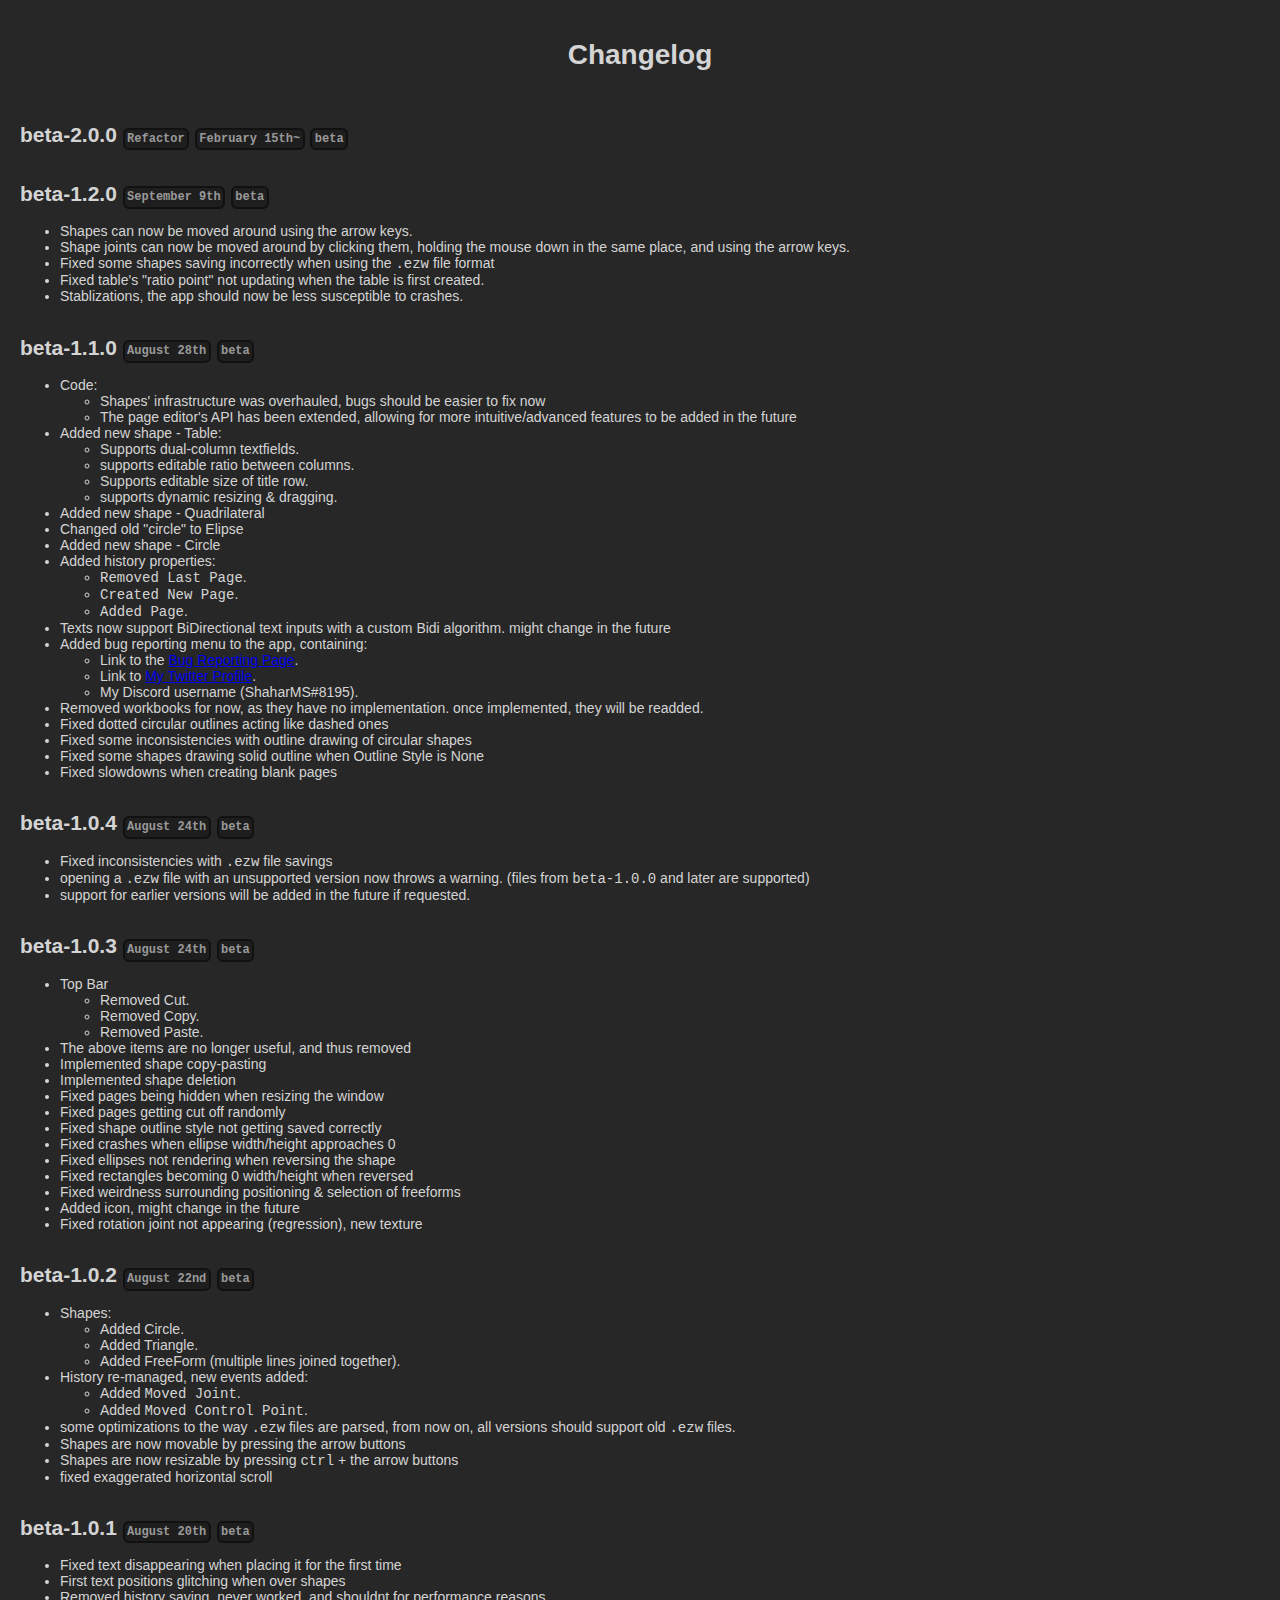
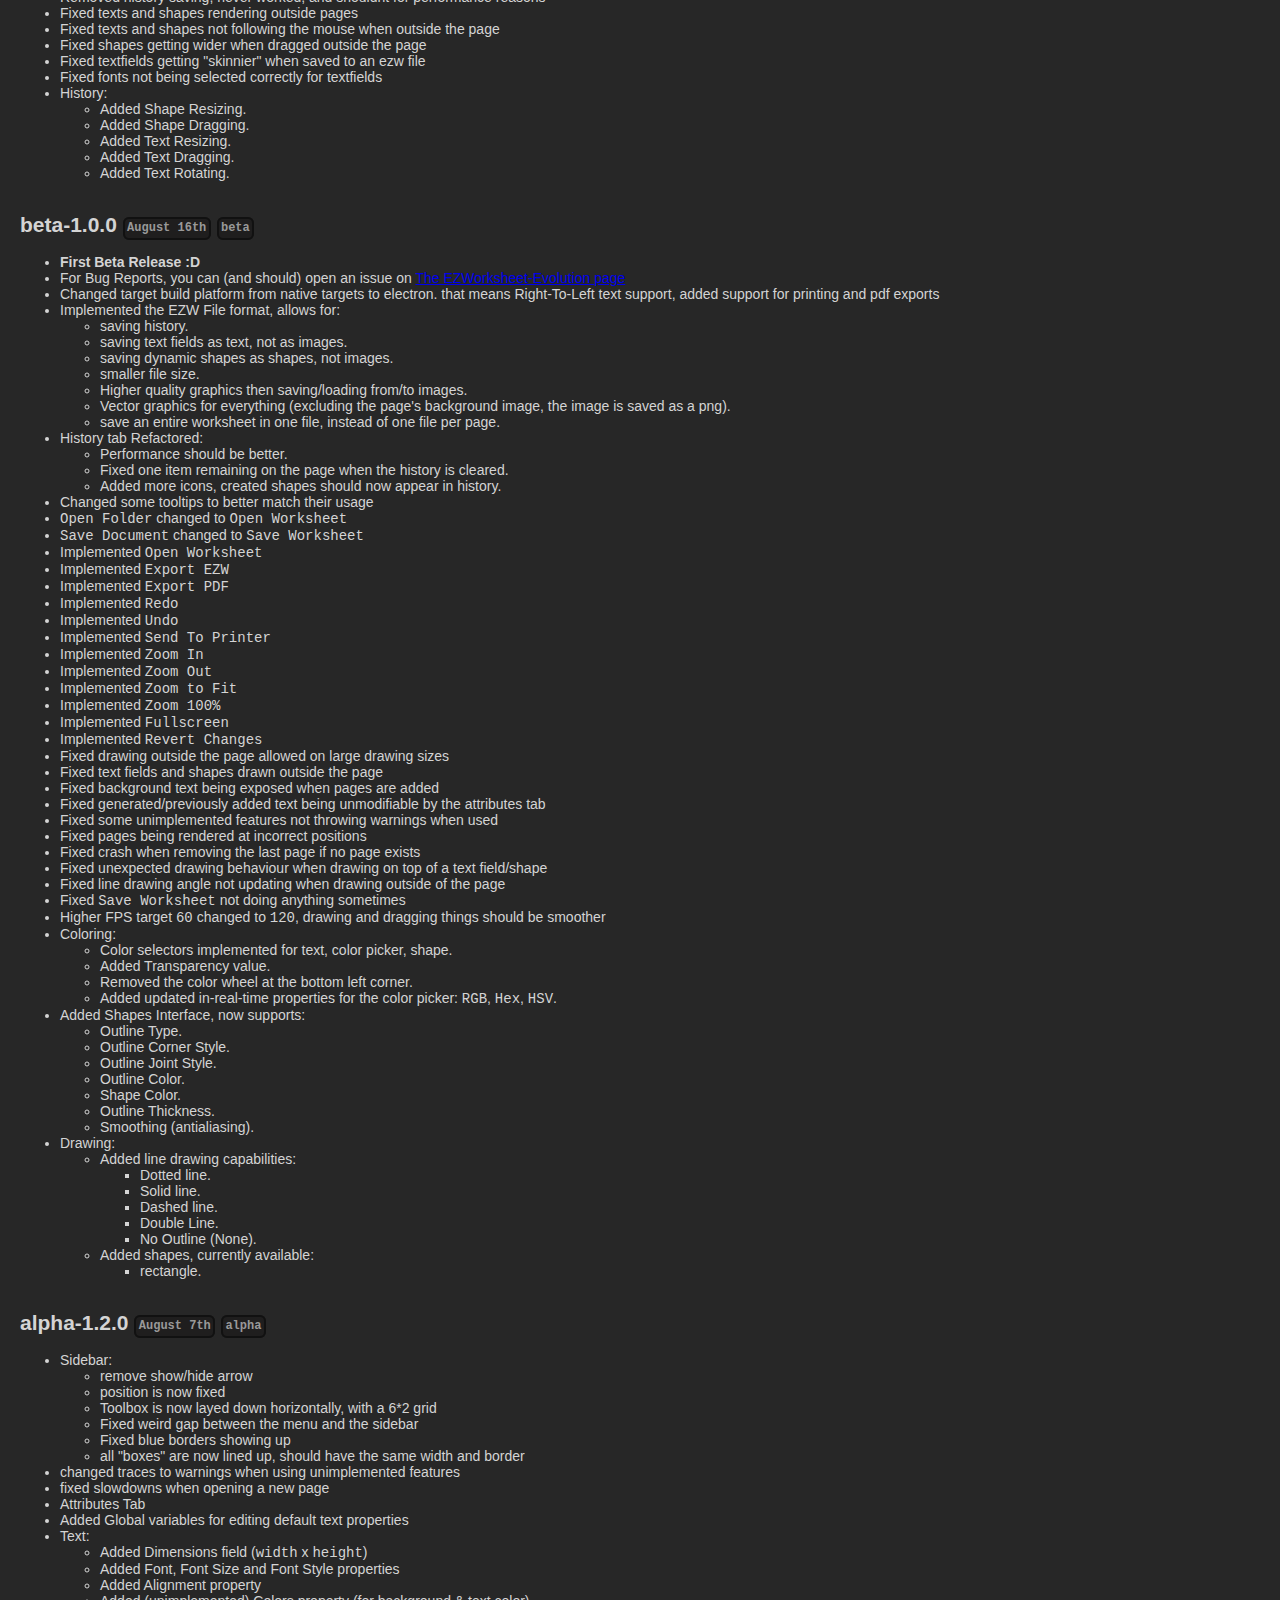
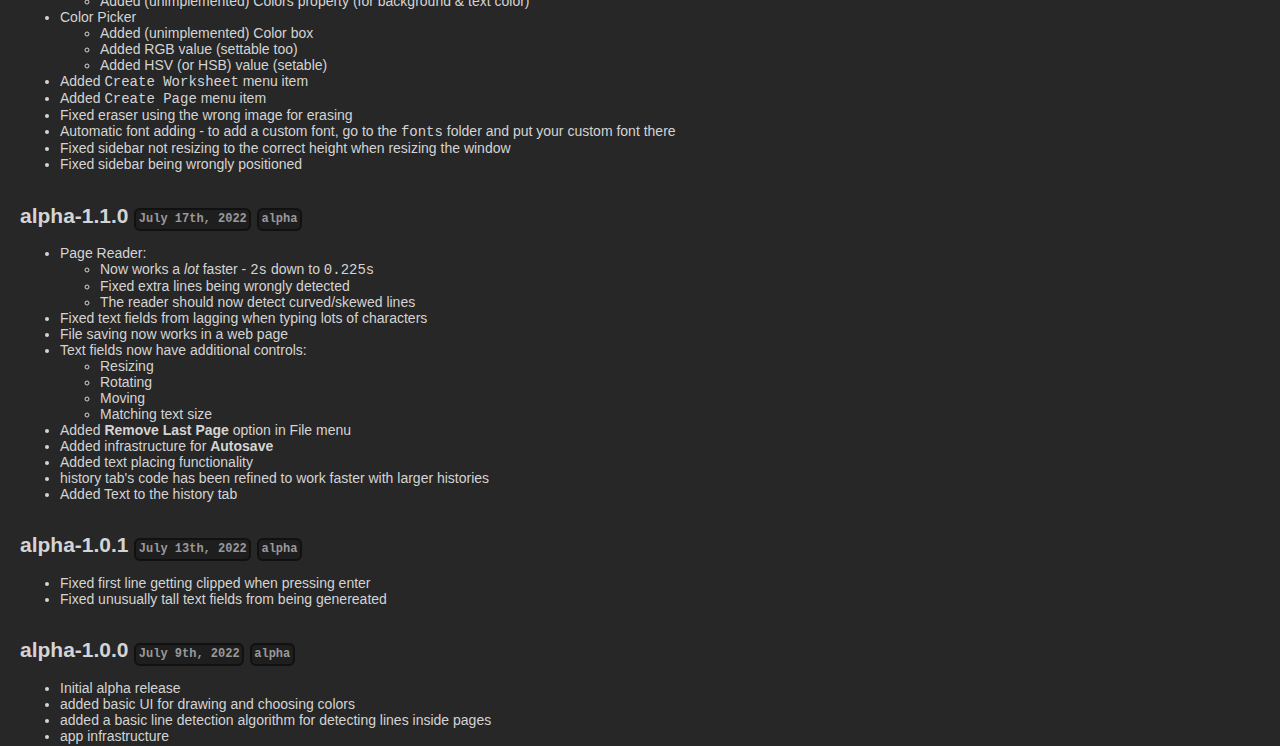
<file: changelog.html>
<!DOCTYPE html>
<html lang="en">

<head>
    <meta charset="UTF-8">
    <meta http-equiv="X-UA-Compatible" content="IE=edge">
    <meta name="viewport" content="width=device-width, initial-scale=1.0">
    <title>EZWorksheet | Changelog</title>
    <link rel="stylesheet" href="./old code/style.css">
</head>

<body>

    <div style="margin: 20px;">
        <div style="display: flex; justify-content: center;">
            <h1>Changelog</h1>
        </div>
        <br>
        <div style="display: flex; flex-direction: column-reverse;">
            <div>
                <h2>alpha-1.0.0 <small>July 9th, 2022</small> <small>alpha</small></h2>
                <ul>
                    <li>Initial alpha release</li>
                    <li>added basic UI for drawing and choosing colors</li>
                    <li>added a basic line detection algorithm for detecting lines inside pages</li>
                    <li>app infrastructure</li>
                </ul>
            </div>
            <div>
                <h2>alpha-1.0.1 <small>July 13th, 2022</small> <small>alpha</small></h2>
                <ul>
                    <li>Fixed first line getting clipped when pressing enter</li>
                    <li>Fixed unusually tall text fields from being genereated</li>
                </ul>
            </div>
            <div>
                <h2>alpha-1.1.0 <small>July 17th, 2022</small> <small>alpha</small></h2>
                <ul>
                    <li>Page Reader:
                        <ul>
                            <li>Now works a <i>lot</i> faster - <code>2s</code> down to <code>0.225s</code></li>
                            <li>Fixed extra lines being wrongly detected</li>
                            <li>The reader should now detect curved/skewed lines</li>
                        </ul>
                    </li>
                    <li>Fixed text fields from lagging when typing lots of characters</li>
                    <li>File saving now works in a web page</li>
                    <li>Text fields now have additional controls:
                        <ul>
                            <li>Resizing</li>
                            <li>Rotating</li>
                            <li>Moving</li>
                            <li>Matching text size</li>
                        </ul>
                    </li>
                    <li>Added <b>Remove Last Page</b> option in File menu</li>
                    <li>Added infrastructure for <b>Autosave</b></li>
                    <li>Added text placing functionality</li>
                    <li>history tab's code has been refined to work faster with larger histories</li>
                    <li>Added Text to the history tab</li>
                </ul>
            </div>
            <div>
                <h2>alpha-1.2.0 <small>August 7th</small> <small>alpha</small></h2>
                <ul>
                    <li>Sidebar:
                        <ul>
                            <li>remove show/hide arrow</li>
                            <li>position is now fixed</li>
                            <li>Toolbox is now layed down horizontally, with a 6*2 grid</li>
                            <li>Fixed weird gap between the menu and the sidebar</li>
                            <li>Fixed blue borders showing up</li>
                            <li>all "boxes" are now lined up, should have the same width and border</li>
                        </ul>
                    </li>
                    <li>changed traces to warnings when using unimplemented features</li>
                    <li>fixed slowdowns when opening a new page</li>
                    <li>Attributes Tab
                    <li>Added Global variables for editing default text properties</li>
                    <li>Text:
                        <ul>
                            <li>Added Dimensions field (<code>width</code> x <code>height</code>)</li>
                            <li>Added Font, Font Size and Font Style properties</li>
                            <li>Added Alignment property</li>
                            <li>Added (unimplemented) Colors property (for background & text color)</li>
                        </ul>
                    </li>
                    <li>Color Picker
                        <ul>
                            <li>Added (unimplemented) Color box</li>
                            <li>Added RGB value (settable too)</li>
                            <li>Added HSV (or HSB) value (setable)</li>
                        </ul>
                    </li>
                    </li>
                    <li>Added <code>Create Worksheet</code> menu item</li>
                    <li>Added <code>Create Page</code> menu item</li>
                    <li>Fixed eraser using the wrong image for erasing</li>
                    <li>Automatic font adding - to add a custom font, go to the <code>fonts</code> folder and put your
                        custom font there</li>
                    <li>Fixed sidebar not resizing to the correct height when resizing the window</li>
                    <li>Fixed sidebar being wrongly positioned</li>
                </ul>
            </div>
            <div>
                <h2>beta-1.0.0 <small>August 16th</small> <small>beta</small></h2>
                <ul>
                    <li><b>First Beta Release :D</b></li>
                    <li>For Bug Reports, you can (and should) open an issue on <a
                            href="https://github.com/ShaharMS/EZWorksheet-Evolution/issues">The EZWorksheet-Evolution
                            page</a></li>
                    <li>Changed target build platform from native targets to electron. that means Right-To-Left text
                        support, added support for printing and pdf exports</li>
                    <li>Implemented the EZW File format, allows for:
                        <ul>
                            <li>saving history.</li>
                            <li>saving text fields as text, not as images.</li>
                            <li>saving dynamic shapes as shapes, not images.</li>
                            <li>smaller file size.</li>
                            <li>Higher quality graphics then saving/loading from/to images.</li>
                            <li>Vector graphics for everything (excluding the page's background image, the image is
                                saved as a png).</li>
                            <li>save an entire worksheet in one file, instead of one file per page.</li>
                        </ul>
                    </li>
                    <li>History tab Refactored:
                        <ul>
                            <li>Performance should be better.</li>
                            <li>Fixed one item remaining on the page when the history is cleared.</li>
                            <li>Added more icons, created shapes should now appear in history.</li>
                        </ul>
                    </li>
                    <li>Changed some tooltips to better match their usage</li>
                    <li><code>Open Folder</code> changed to <code>Open Worksheet</code></li>
                    <li><code>Save Document</code> changed to <code>Save Worksheet</code></li>
                    <li>Implemented <code>Open Worksheet</code></li>
                    <li>Implemented <code>Export EZW</code></li>
                    <li>Implemented <code>Export PDF</code></li>
                    <li>Implemented <code>Redo</code></li>
                    <li>Implemented <code>Undo</code></li>
                    <li>Implemented <code>Send To Printer</code></li>
                    <li>Implemented <code>Zoom In</code></li>
                    <li>Implemented <code>Zoom Out</code></li>
                    <li>Implemented <code>Zoom to Fit</code></li>
                    <li>Implemented <code>Zoom 100%</code></li>
                    <li>Implemented <code>Fullscreen</code></li>
                    <li>Implemented <code>Revert Changes</code></li>
                    <li>Fixed drawing outside the page allowed on large drawing sizes</li>
                    <li>Fixed text fields and shapes drawn outside the page</li>
                    <li>Fixed background text being exposed when pages are added</li>
                    <li>Fixed generated/previously added text being unmodifiable by the attributes tab</li>
                    <li>Fixed some unimplemented features not throwing warnings when used</li>
                    <li>Fixed pages being rendered at incorrect positions</li>
                    <li>Fixed crash when removing the last page if no page exists</li>
                    <li>Fixed unexpected drawing behaviour when drawing on top of a text field/shape</li>
                    <li>Fixed line drawing angle not updating when drawing outside of the page</li>
                    <li>Fixed <code>Save Worksheet</code> not doing anything sometimes</li>
                    <li>Higher FPS target <code>60</code> changed to <code>120</code>, drawing and dragging things
                        should be smoother</li>
                    <li>Coloring:
                        <ul>
                            <li>Color selectors implemented for text, color picker, shape.</li>
                            <li>Added Transparency value.</li>
                            <li>Removed the color wheel at the bottom left corner.</li>
                            <li>Added updated in-real-time properties for the color picker: <code>RGB</code>,
                                <code>Hex</code>, <code>HSV</code>.
                            </li>
                        </ul>
                    </li>
                    <li>Added Shapes Interface, now supports:
                        <ul>
                            <li>Outline Type.</li>
                            <li>Outline Corner Style.</li>
                            <li>Outline Joint Style.</li>
                            <li>Outline Color.</li>
                            <li>Shape Color.</li>
                            <li>Outline Thickness.</li>
                            <li>Smoothing (antialiasing).</li>
                        </ul>
                    </li>
                    <li>Drawing:
                        <ul>
                            <li>Added line drawing capabilities:
                                <ul>
                                    <li>Dotted line.</li>
                                    <li>Solid line.</li>
                                    <li>Dashed line.</li>
                                    <li>Double Line.</li>
                                    <li>No Outline (None).</li>
                                </ul>
                            </li>
                            <li>Added shapes, currently available:
                                <ul>
                                    <li>rectangle.</li>
                                </ul>
                            </li>
                        </ul>
                    </li>
                </ul>
            </div>
            <div>
                <h2>beta-1.0.1 <small>August 20th</small> <small>beta</small></h2>
                <ul>
                    <li>Fixed text disappearing when placing it for the first time</li>
                    <li>First text positions glitching when over shapes</li>
                    <li>Removed history saving, never worked, and shouldnt for performance reasons</li>
                    <li>Fixed texts and shapes rendering outside pages</li>
                    <li>Fixed texts and shapes not following the mouse when outside the page</li>
                    <li>Fixed shapes getting wider when dragged outside the page</li>
                    <li>Fixed textfields getting "skinnier" when saved to an ezw file</li>
                    <li>Fixed fonts not being selected correctly for textfields</li>
                    <li>History:
                        <ul>
                            <li>Added Shape Resizing.</li>
                            <li>Added Shape Dragging.</li>
                            <li>Added Text Resizing.</li>
                            <li>Added Text Dragging.</li>
                            <li>Added Text Rotating.</li>
                        </ul>
                    </li>
                </ul>
            </div>
            <div>
                <h2>beta-1.0.2 <small>August 22nd</small> <small>beta</small></h2>
                <ul>
                    <li>Shapes:
                        <ul>
                            <li>Added Circle.</li>
                            <li>Added Triangle.</li>
                            <li>Added FreeForm (multiple lines joined together).</li>
                        </ul>
                    </li>
                    <li>History re-managed, new events added:
                        <ul>
                            <li>Added <code>Moved Joint</code>.</li>
                            <li>Added <code>Moved Control Point</code>.</li>
                        </ul>
                    </li>
                    <li>some optimizations to the way <code>.ezw</code> files are parsed, from now on, all versions
                        should support old <code>.ezw</code> files.</li>
                    <li>Shapes are now movable by pressing the arrow buttons</li>
                    <li>Shapes are now resizable by pressing <code>ctrl</code> + the arrow buttons</li>
                    <li>fixed exaggerated horizontal scroll</li>
                </ul>
            </div>
            <div>
                <h2>beta-1.0.3 <small>August 24th</small> <small>beta</small></h2>
                <ul>
                    <li>Top Bar
                        <ul>
                            <li>Removed Cut.</li>
                            <li>Removed Copy.</li>
                            <li>Removed Paste.</li>
                        </ul>
                    </li>
                    <li>The above items are no longer useful, and thus removed</li>
                    <li>Implemented shape copy-pasting</li>
                    <li>Implemented shape deletion</li>
                    <li>Fixed pages being hidden when resizing the window</li>
                    <li>Fixed pages getting cut off randomly</li>
                    <li>Fixed shape outline style not getting saved correctly</li>
                    <li>Fixed crashes when ellipse width/height approaches 0</li>
                    <li>Fixed ellipses not rendering when reversing the shape</li>
                    <li>Fixed rectangles becoming 0 width/height when reversed</li>
                    <li>Fixed weirdness surrounding positioning & selection of freeforms</li>
                    <li>Added icon, might change in the future</li>
                    <li>Fixed rotation joint not appearing (regression), new texture</li>
                </ul>
            </div>
            <div>
                <h2>beta-1.0.4 <small>August 24th</small> <small>beta</small></h2>
                <ul>
                    <li>Fixed inconsistencies with <code>.ezw</code> file savings</li>
                    <li>opening a <code>.ezw</code> file with an unsupported version now throws a warning. (files from
                        <code>beta-1.0.0</code> and later are supported)
                    </li>
                    <li>support for earlier versions will be added in the future if requested.</li>
                </ul>
            </div>
            <div>
                <h2>beta-1.1.0 <small>August 28th</small> <small>beta</small></h2>
                <ul>
                    <li>Code:
                        <ul>
                            <li>Shapes' infrastructure was overhauled, bugs should be easier to fix now</li>
                            <li>The page editor's API has been extended, allowing for more intuitive/advanced features
                                to be added in the future</li>
                        </ul>
                    </li>
                    <li>Added new shape - Table:
                        <ul>
                            <li>Supports dual-column textfields.</li>
                            <li>supports editable ratio between columns.</li>
                            <li>Supports editable size of title row.</li>
                            <li>supports dynamic resizing & dragging.</li>
                        </ul>
                    </li>
                    <li>Added new shape - Quadrilateral</li>
                    <li>Changed old "circle" to Elipse</li>
                    <li>Added new shape - Circle</li>
                    <li>Added history properties:
                        <ul>
                            <li><code>Removed Last Page</code>.</li>
                            <li><code>Created New Page</code>.</li>
                            <li><code>Added Page</code>.</li>

                        </ul>
                    </li>
                    <li>Texts now support BiDirectional text inputs with a custom Bidi algorithm. might change in the
                        future</li>
                    <li>Added bug reporting menu to the app, containing:
                        <ul>
                            <li>Link to the <a href="https://github.com/ShaharMS/EZWorksheet-Evolution/issues">Bug
                                    Reporting Page</a>.</li>
                            <li>Link to <a href="https://twitter.com/MarcusShahar">My Twitter Profile</a>.</li>
                            <li>My Discord username (ShaharMS#8195).</li>
                        </ul>
                    </li>
                    <li>Removed workbooks for now, as they have no implementation. once implemented, they will be
                        readded.</li>
                    <li>Fixed dotted circular outlines acting like dashed ones</li>
                    <li>Fixed some inconsistencies with outline drawing of circular shapes</li>
                    <li>Fixed some shapes drawing solid outline when Outline Style is None</li>
                    <li>Fixed slowdowns when creating blank pages</li>
                </ul>
            </div>
            <div>
                <h2>beta-1.2.0 <small>September 9th</small> <small>beta</small></h2>
                <ul>
                    <li>Shapes can now be moved around using the arrow keys.</li>
                    <li>Shape joints can now be moved around by clicking them, holding the mouse down in the same place,
                        and using the arrow keys.</li>
                    <li>Fixed some shapes saving incorrectly when using the <code>.ezw</code> file format</li>
                    <li>Fixed table's "ratio point" not updating when the table is first created.</li>
                    <li>Stablizations, the app should now be less susceptible to crashes.</li>
                </ul>
            </div>
            <div>
                <h2>beta-2.0.0 <small>Refactor</small> <small>February 15th~</small> <small>beta</small></h2>
            </div>
        </div>

</body>

</html>
</file>
<file: old code/style.css>
body {
    background-color: #272727;
    color: rgb(212, 212, 212);
    font-family: "Helvetica Neue", Helvetica, Arial, sans-serif;
    font-size: 14px;
    padding: 0px;
    margin: 0px;
}

h2 small {
    font-size: 12px;
    color: #999;
    font-weight: bold;
    /*make this look like a codeblock with background and round outline*/
    padding: 0.2em;
    border-radius: 0.5em;
    border: 2px solid rgb(17, 17, 17);
    font-family: monospace;
    background-color: #1f1e1e;
    
}

.downloadButton .downloadIcon {
    filter: invert(97%) sepia(0%) saturate(141%) hue-rotate(191deg) brightness(88%) contrast(93%);
    height: 16px;
    margin: 0px;
    padding: 0px;
}

.downloadButton:hover {
    color: white;
    cursor: pointer;
}

.downloadButton:hover .downloadIcon {
    filter: invert(100%) sepia(0%) saturate(100%) hue-rotate(0deg) brightness(100%) contrast(100%);
}


.row {
    display: flex;
    flex-wrap: wrap;
    flex-direction: row;
}

.codeblock {
    padding: 0.2em;
    border-radius: 0.5em;
    border: 1px solid rgb(17, 17, 17);
    font-family: monospace;
    background-color: #1f1e1e;
}

table {
    border-collapse: collapse;
}

th {
    background-color: #efefef;
}

th,
td {
    padding: 4px;
    border: 1px solid #ccc;
}

td.outline {
    border-left: 2px dotted #06c;
    border-right: 2px dotted #06c;
}

tr:first-child>td.outline {
    border-top: 2px dotted #06c;
}

tr:last-child>td.outline {
    border-bottom: 2px dotted #06c;
}

th.outline {
    background-color: #99ccee;
    border: 2px dotted #06c
}

.container {
    width: 100%;
    display: flex;
    flex-direction: row;
    column-gap: 50px;
}

.containerCell {
    padding-left: 20px;
    width: 50%;
    height: 100vh;
    overflow: auto;
    display: flex;
    flex-direction: column;
    column-gap: 50px;
}

#changelog {
    border-left: #efefef solid 1px;
}

@media screen and (max-width: 700px) {
    table {
        width: 100%;
    }
    th,
    td {
        padding: 4px;
        border: 1px solid #ccc;
    }
    td.outline {
        border-left: 2px dotted #06c;
        border-right: 2px dotted #06c;
    }
    tr:first-child>td.outline {
        border-top: 2px dotted #06c;
    }
    tr:last-child>td.outline {
        border-bottom: 2px dotted #06c;
    }
    th.outline {
        background-color: #99ccee;
        border: 2px dotted #06c
    }
    
    .container {
        display: flex;
        flex-direction: column;
    }

    #changelog {
        padding-left: 0px;
        border-left: none;
        border-top: #efefef solid 1px;
    }

    .containerCell {
        width: 100%;
        padding-inline: 20px;
        height: unset;
    }
}
</file>
